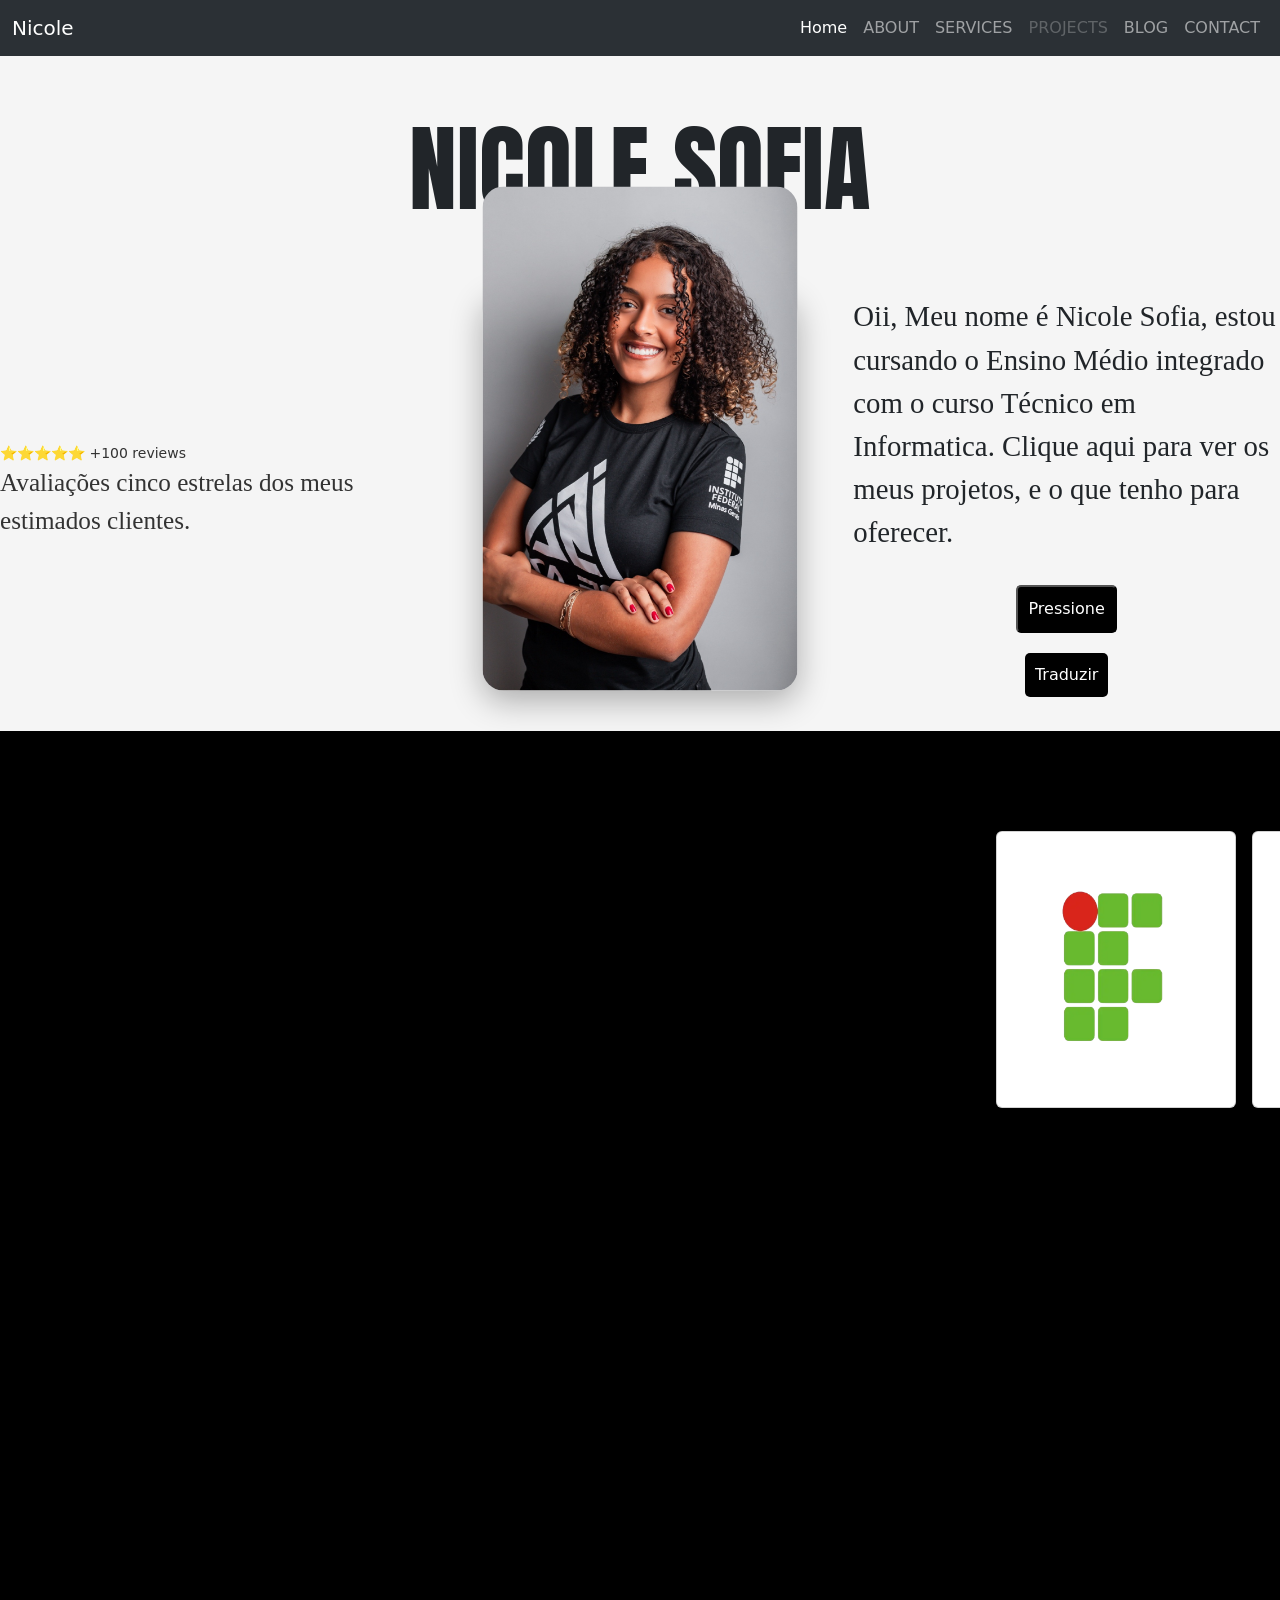
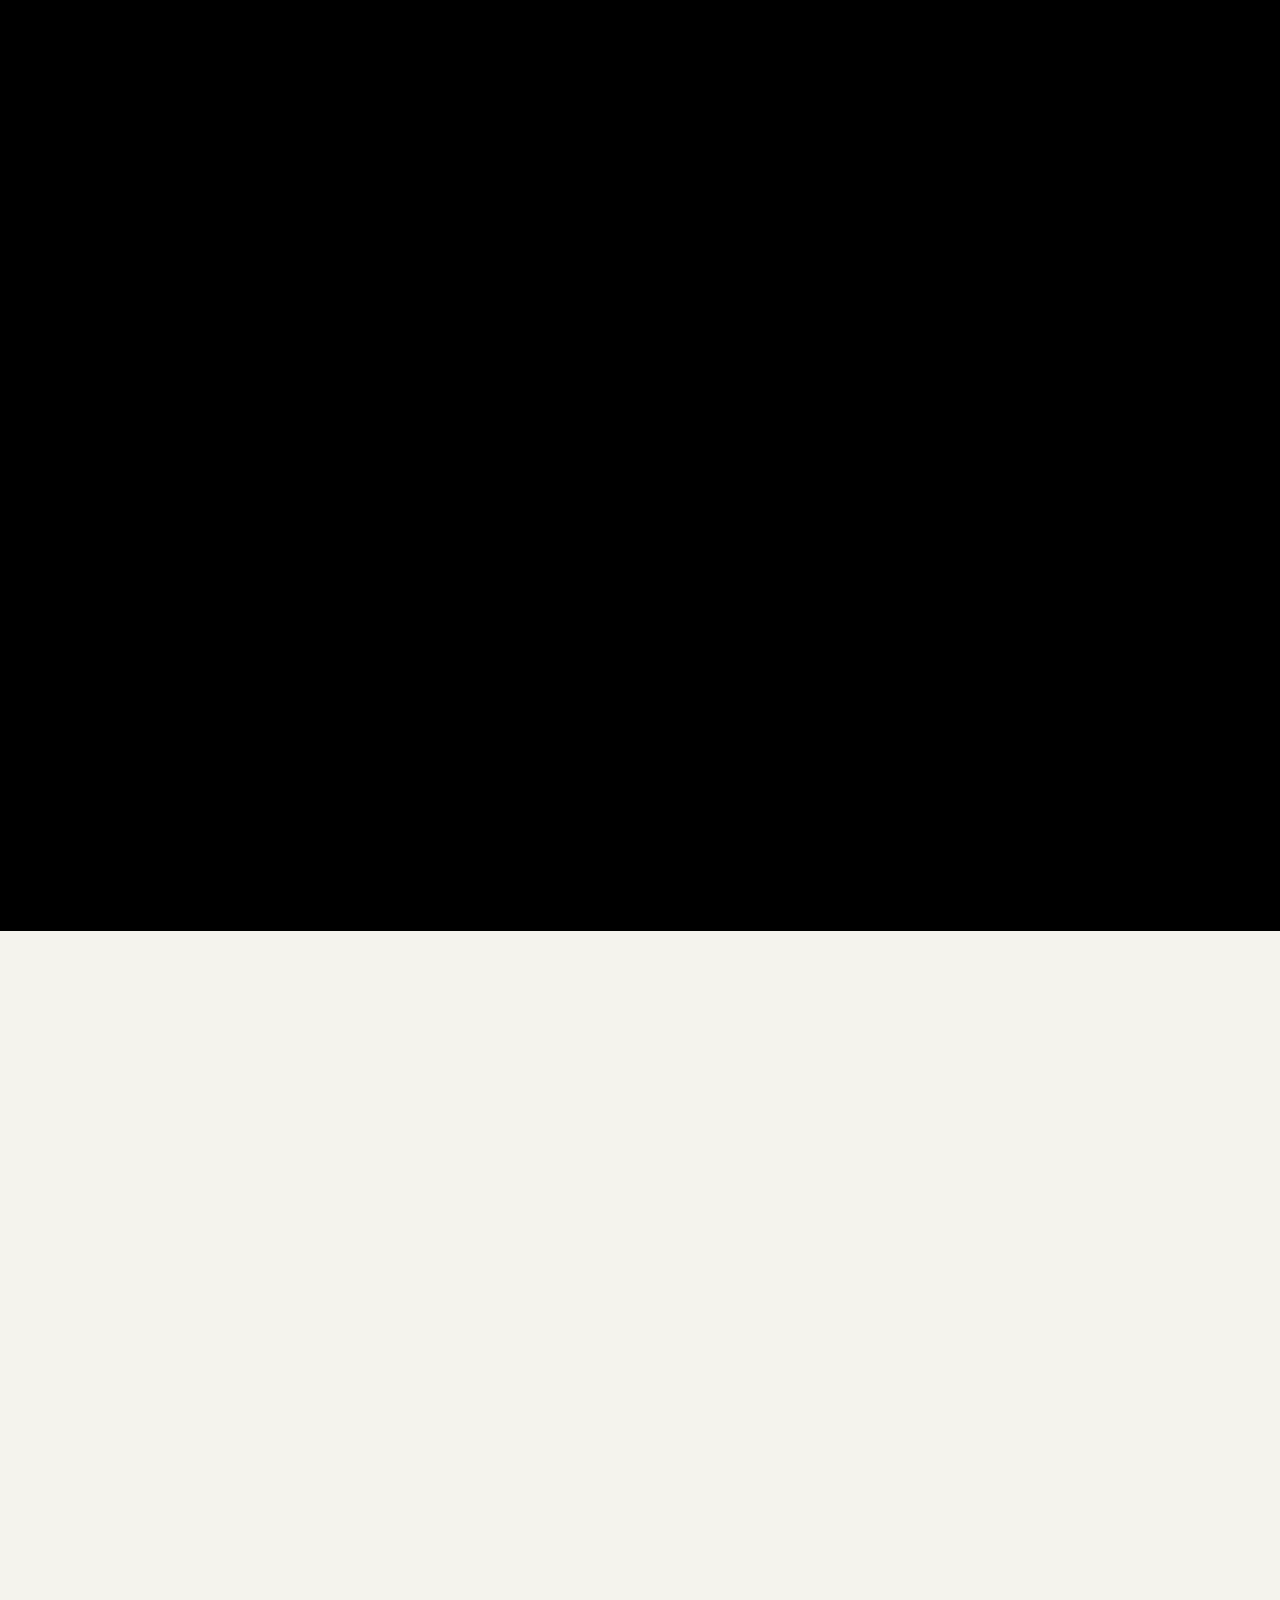
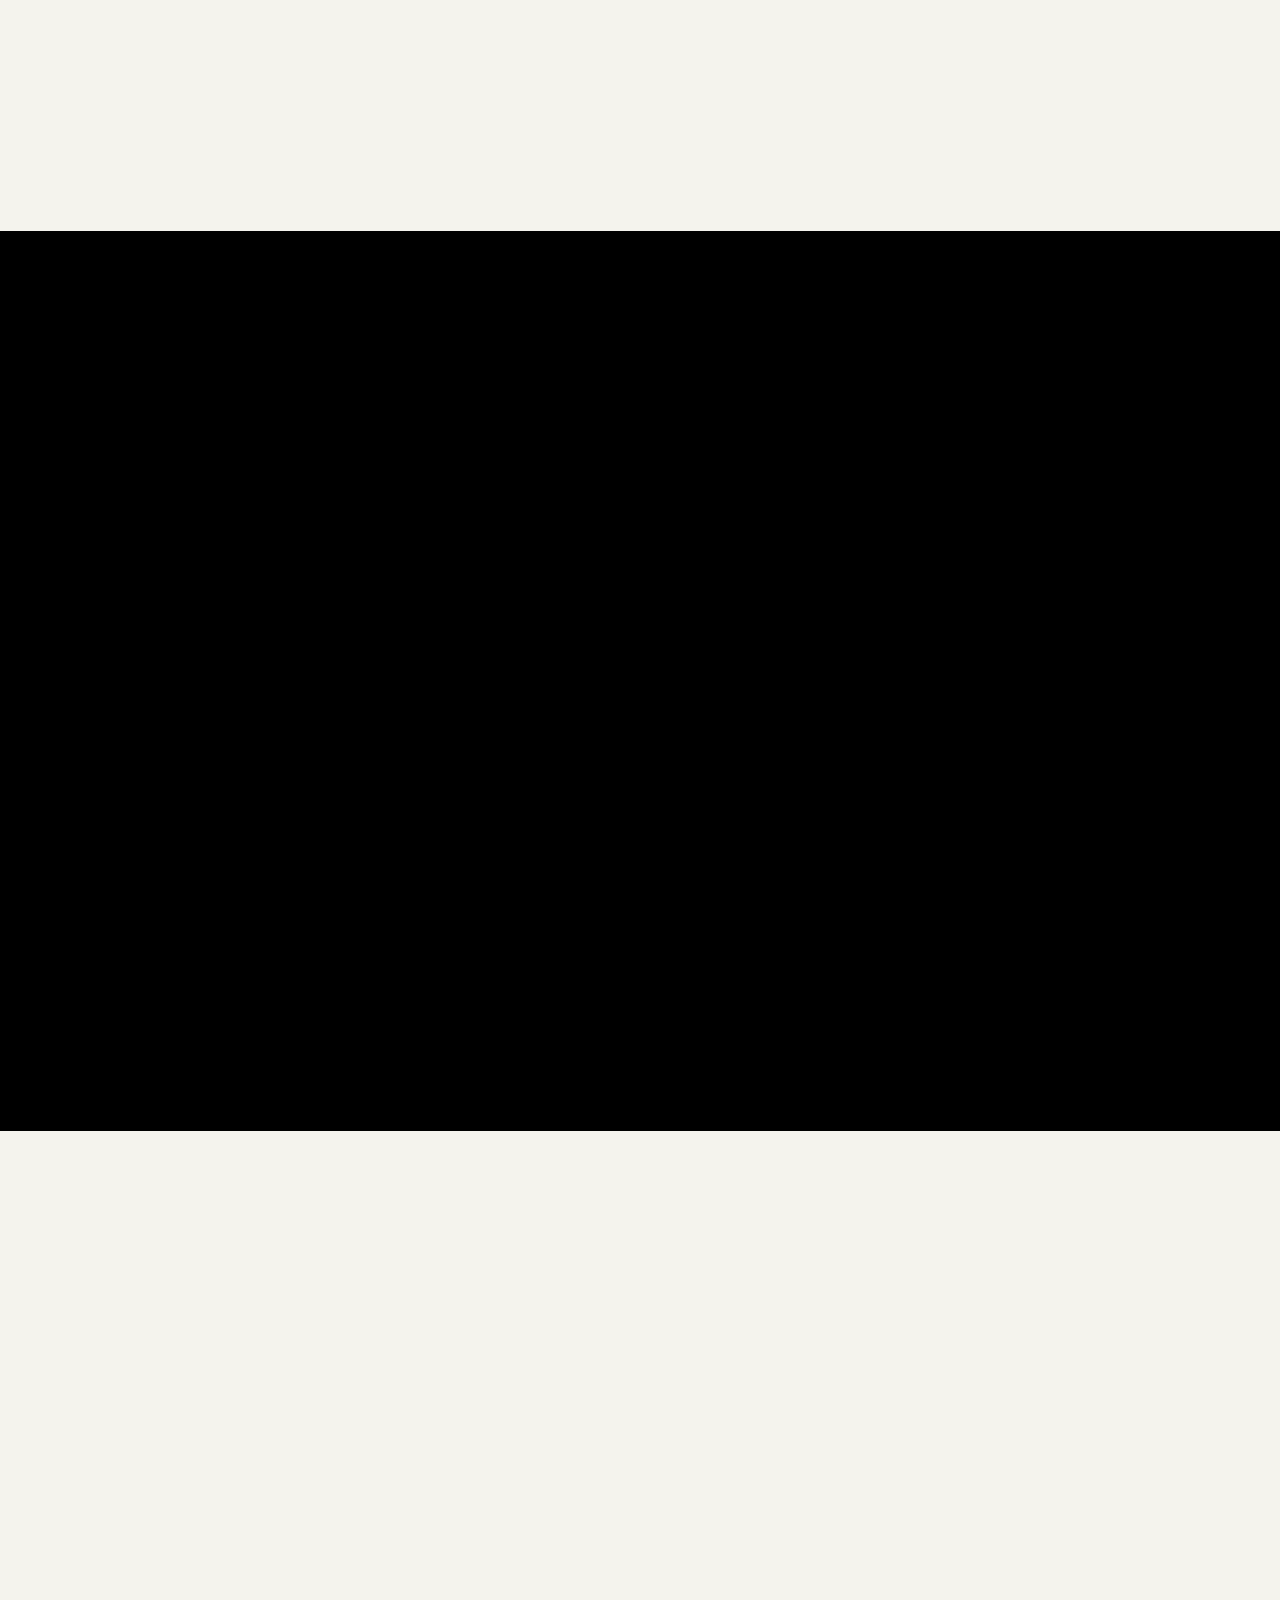
<file: index.html>
<!DOCTYPE html>
<html lang="en">

<head>
    <meta charset="UTF-8">
    <meta name="viewport" content="width=device-width, initial-scale=1.0">
    <title>Document</title>
    <link rel="stylesheet" href="estilo.css">
    <link rel="preconnect" href="https://fonts.googleapis.com">
    <link rel="preconnect" href="https://fonts.gstatic.com" crossorigin>
    <link href="https://fonts.googleapis.com/css2?family=Anton&display=swap" rel="stylesheet">

    <link href="https://cdn.jsdelivr.net/npm/bootstrap@5.3.8/dist/css/bootstrap.min.css" rel="stylesheet"
        integrity="sha384-sRIl4kxILFvY47J16cr9ZwB07vP4J8+LH7qKQnuqkuIAvNWLzeN8tE5YBujZqJLB" crossorigin="anonymous">
</head>

<body>

    <div class="pagina">
        <nav data-bs-theme="dark" class="navbar navbar-expand-lg bg-body-tertiary">
            <div class="container-fluid">
                <a class="navbar-brand" href="#">Nicole</a>
                <button class="navbar-toggler" type="button" data-bs-toggle="collapse" data-bs-target="#navbarNav"
                    aria-controls="navbarNav" aria-expanded="false" aria-label="Toggle navigation">
                    <span class="navbar-toggler-icon"></span>
                </button>
                <div class="collapse navbar-collapse" id="navbarNav">
                    <ul class="navbar-nav ms-auto">
                        <li class="nav-item">
                            <a class="nav-link active" aria-current="page" href="#">Home</a>
                        </li>
                        <li class="nav-item">
                            <a class="nav-link" href="#">ABOUT</a>
                        </li>
                        <li class="nav-item">
                            <a class="nav-link" href="#">SERVICES</a>
                        </li>
                        <li class="nav-item">
                            <a class="nav-link disabled" aria-disabled="true">PROJECTS</a>
                        </li>
                        <li class="nav-item">
                            <a class="nav-link" href="#">BLOG</a>
                        </li>
                        <li class="nav-item">
                            <a class="nav-link" href="#">CONTACT</a>
                        </li>
                    </ul>
                </div>
            </div>
        </nav>
        <section class="home">
                <div class="linha1">
                    <div class="anton-regular">NICOLE SOFIA</div>
                </div>

            <div class="col1">
                <div class="reviews">
                    <span>⭐⭐⭐⭐⭐</span>
                    <span>+100 reviews</span>
                    <div class="titulo-destaque">
                    <p>Avaliações cinco estrelas dos meus estimados clientes.</p>
                </div>
                  </div>
        </div>
            <div class="col3">
            <div class="titulo-destaque">Oii, Meu nome é Nicole Sofia, estou cursando o Ensino Médio integrado com o curso Técnico em Informatica. Clique aqui para ver os meus projetos, e o que tenho para oferecer.</div>
            <button class="botao">Pressione</button>
            <a href="./index2.html" class="botao">Traduzir</a>

        </div>
        <div class="img-topo">
            <img src="perfil.jpg" alt="foto">
          </div>
        </section>

    <section class="about">
        <div class="linha1a">
            <div class="carrosel">
                <div class="group">
            <div class="card"> <img src="logo.png" alt="logo"></div>
            <div class="card"><img src="logo.png" alt="logo"></div>
            <div class="card"><img src="logo.png" alt="logo"></div>
            <div class="card"><img src="logo.png" alt="logo"></div>
            <div class="card"><img src="logo.png" alt="logo"></div>
            <div class="card"><img src="logo.png" alt="logo"></div>
        </div>
        <div class="group">
            <div class="card"><img src="logo.png" alt="logo"></div>
            <div class="card"><img src="logo.png" alt="logo"></div>
            <div class="card"><img src="logo.png" alt="logo"></div>
            <div class="card"><img src="logo.png" alt="logo"></div>
            <div class="card"><img src="logo.png" alt="logo"></div>
            <div class="card"><img src="logo.png" alt="logo"></div>
        </div>
        <div class="group">
            <div class="card"><img src="logo.png" alt="logo"></div>
            <div class="card"><img src="logo.png" alt="logo"></div>
            <div class="card"><img src="logo.png" alt="logo"></div>
            <div class="card"><img src="logo.png" alt="logo"></div>
            <div class="card"><img src="logo.png" alt="logo"></div>
            <div class="card"><img src="logo.png" alt="logo"></div>
        </div>
    </div>
</div>
    </section>

        <section class="about"></section>
        <section class="service"></section>
        <section class="work"></section>
        <section class="contact"></section>
    </div>
</body>
</html>
</file>
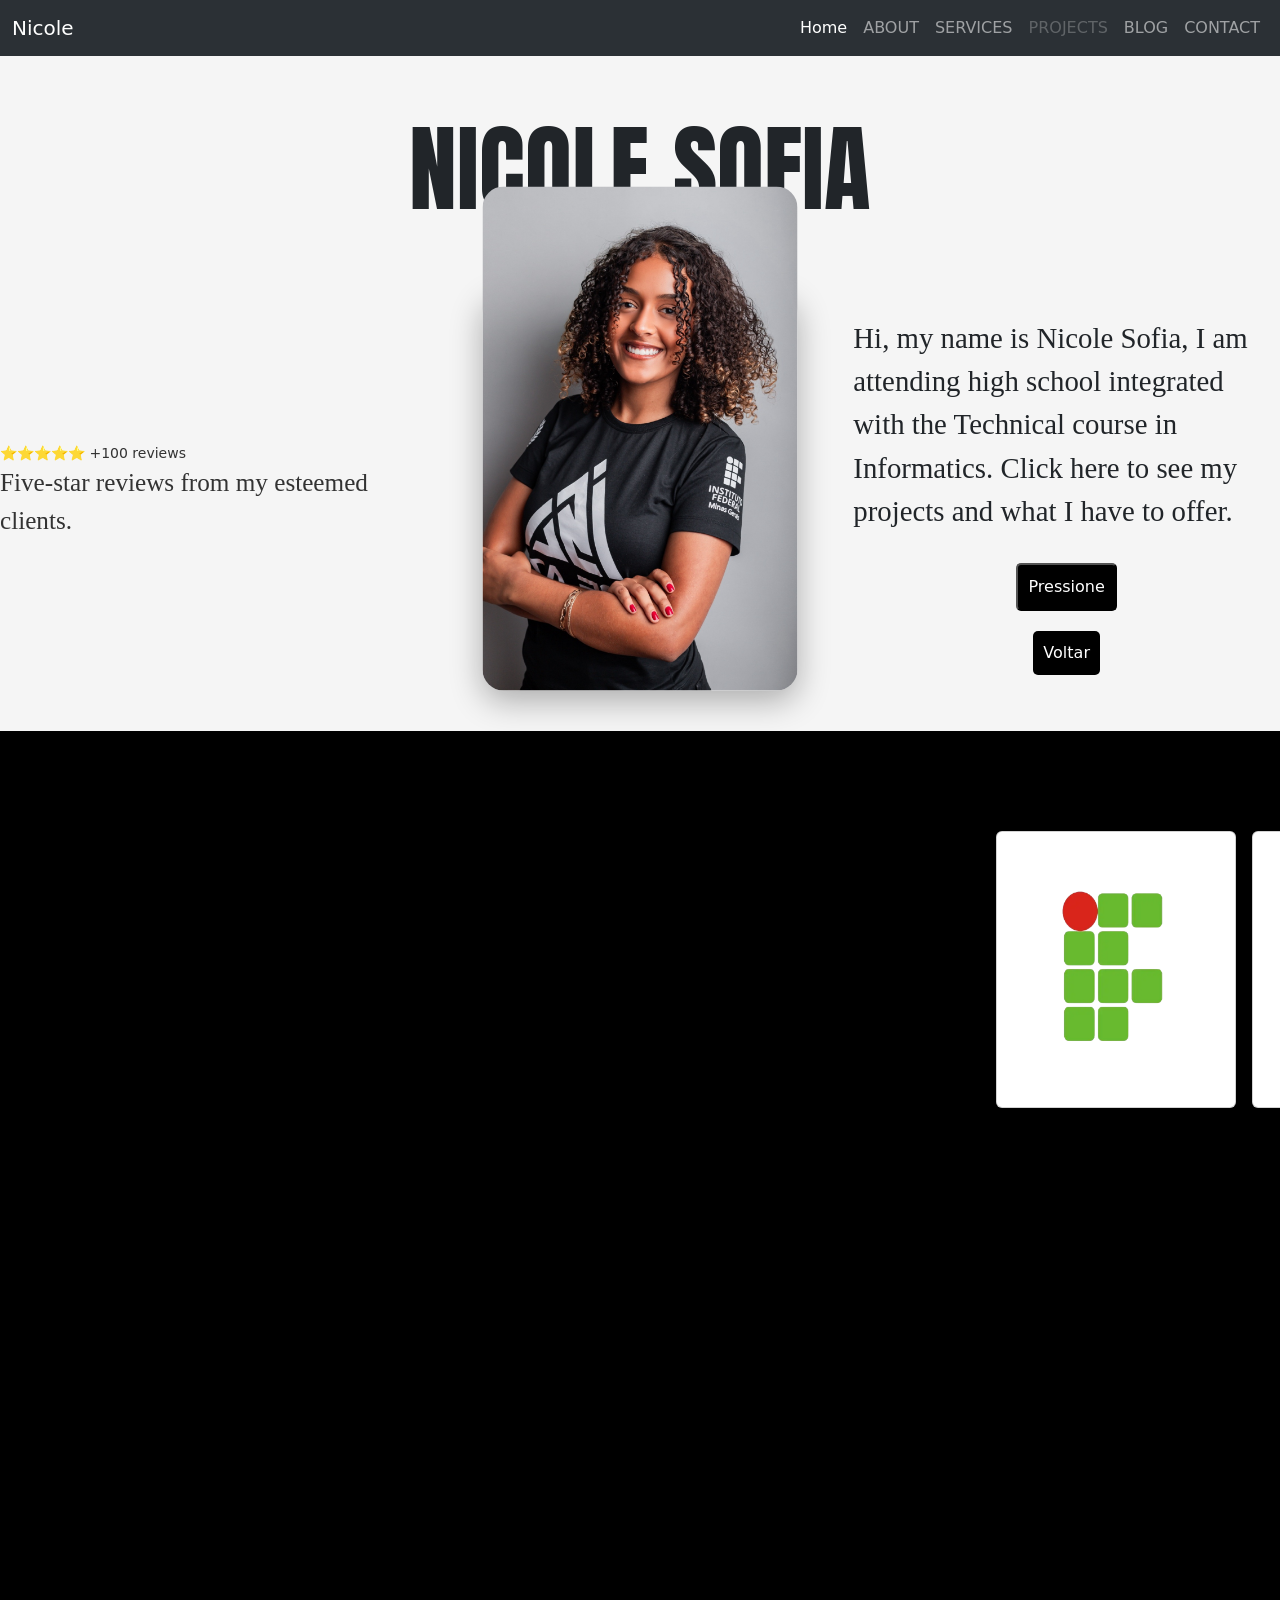
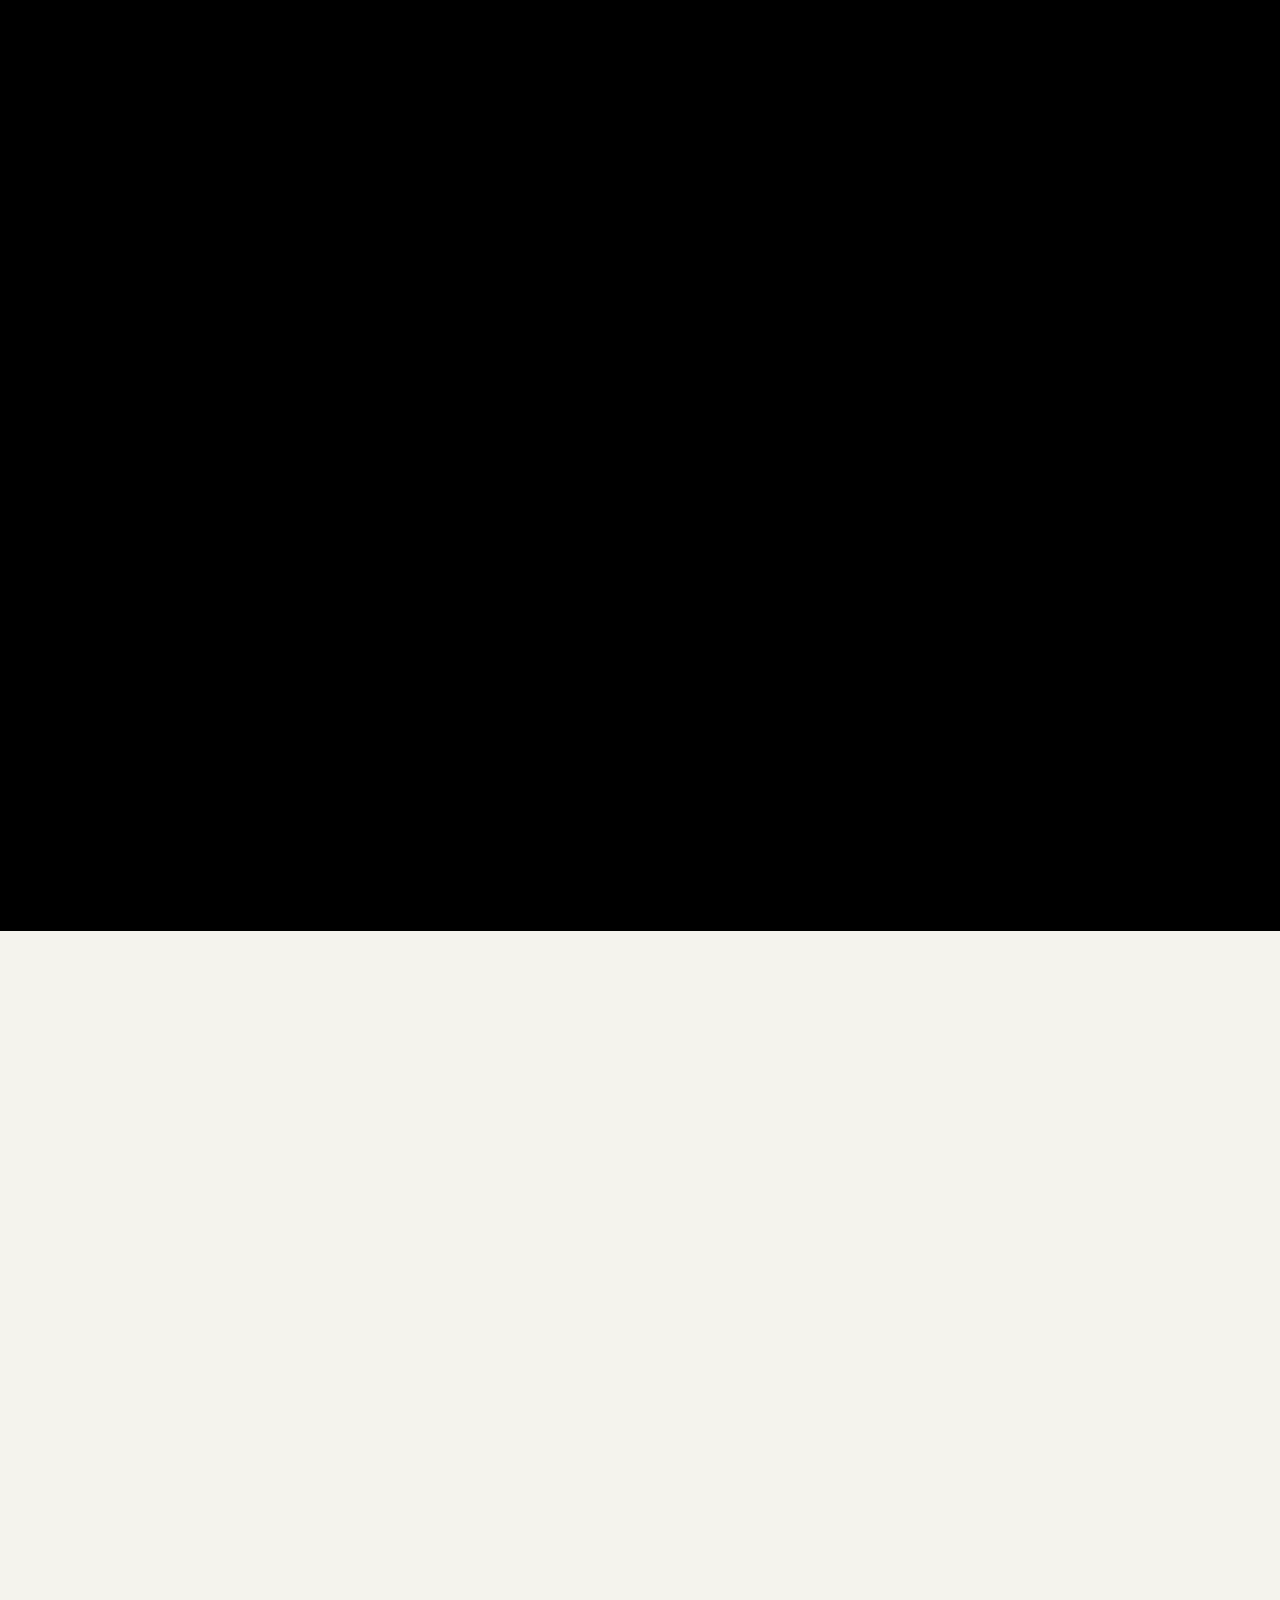
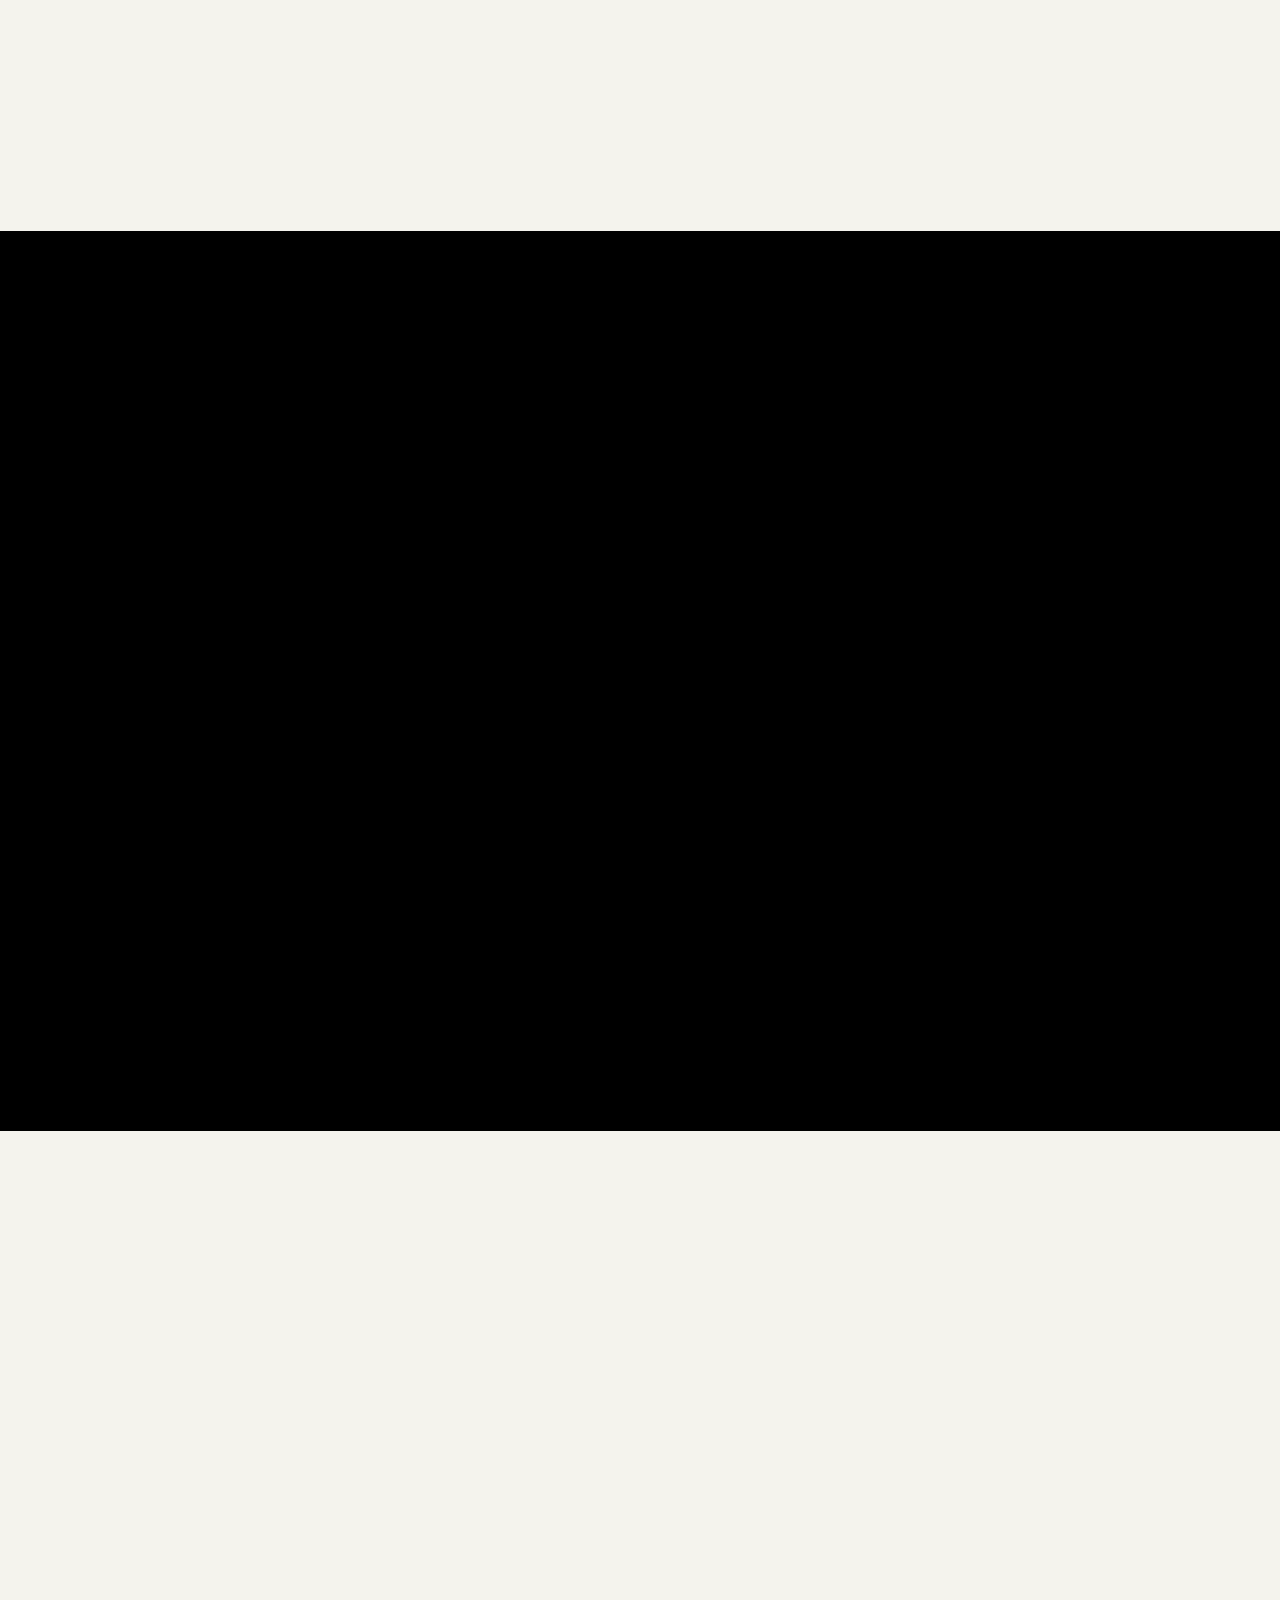
<file: index2.html>
<!DOCTYPE html>
<html lang="en">
<head>
    <meta charset="UTF-8">
    <meta name="viewport" content="width=device-width, initial-scale=1.0">
    <title>Document</title>
    <link rel="stylesheet" href="estilo.css">
    <link rel="preconnect" href="https://fonts.googleapis.com">
    <link rel="preconnect" href="https://fonts.gstatic.com" crossorigin>
    <link href="https://fonts.googleapis.com/css2?family=Anton&display=swap" rel="stylesheet">

    <link href="https://cdn.jsdelivr.net/npm/bootstrap@5.3.8/dist/css/bootstrap.min.css" rel="stylesheet"
        integrity="sha384-sRIl4kxILFvY47J16cr9ZwB07vP4J8+LH7qKQnuqkuIAvNWLzeN8tE5YBujZqJLB" crossorigin="anonymous">
</head>
<body>
    
    <div class="pagina">
        <nav data-bs-theme="dark" class="navbar navbar-expand-lg bg-body-tertiary">
            <div class="container-fluid">
                <a class="navbar-brand" href="#">Nicole</a>
                <button class="navbar-toggler" type="button" data-bs-toggle="collapse" data-bs-target="#navbarNav"
                    aria-controls="navbarNav" aria-expanded="false" aria-label="Toggle navigation">
                    <span class="navbar-toggler-icon"></span>
                </button>
                <div class="collapse navbar-collapse" id="navbarNav">
                    <ul class="navbar-nav ms-auto">
                        <li class="nav-item">
                            <a class="nav-link active" aria-current="page" href="#">Home</a>
                        </li>
                        <li class="nav-item">
                            <a class="nav-link" href="#">ABOUT</a>
                        </li>
                        <li class="nav-item">
                            <a class="nav-link" href="#">SERVICES</a>
                        </li>
                        <li class="nav-item">
                            <a class="nav-link disabled" aria-disabled="true">PROJECTS</a>
                        </li>
                        <li class="nav-item">
                            <a class="nav-link" href="#">BLOG</a>
                        </li>
                        <li class="nav-item">
                            <a class="nav-link" href="#">CONTACT</a>
                        </li>
                    </ul>
                </div>
            </div>
        </nav>
        <section class="home">
                <div class="linha1">
                    <div class="anton-regular">NICOLE SOFIA</div>
                </div>

            <div class="col1">
                <div class="reviews">
                    <span>⭐⭐⭐⭐⭐</span>
                    <span>+100 reviews</span>
                    <div class="titulo-destaque">
                    <p>Five-star reviews from my esteemed clients.
        </p>
                    </div>
                  </div>
        </div>
            <div class="col3">
            <div class="titulo-destaque">Hi, my name is Nicole Sofia, I am attending high school integrated with the Technical course in Informatics. Click here to see my projects and what I have to offer.</div>
            <button class="botao">Pressione</button>
            <a href="./index.html" class="botao">Voltar</a>
        
        </div>
        <div class="img-topo">
            <img src="perfil.jpg" alt="foto">
          </div>
        </section>
        
    <section class="about">
        <div class="linha1a">
            <div class="carrosel">
                <div class="group">
            <div class="card"><img src="logo.png" alt="logo"></div>
            <div class="card"><img src="logo.png" alt="logo"></div>
            <div class="card"><img src="logo.png" alt="logo"></div>
            <div class="card"><img src="logo.png" alt="logo"></div>
            <div class="card"><img src="logo.png" alt="logo"></div>
            <div class="card"><img src="logo.png" alt="logo"></div>
        </div>
        <div class="group">
            <div class="card"><img src="logo.png" alt="logo"></div>
            <div class="card"><img src="logo.png" alt="logo"></div>
            <div class="card"><img src="logo.png" alt="logo"></div>
            <div class="card"><img src="logo.png" alt="logo"></div>
            <div class="card"><img src="logo.png" alt="logo"></div>
            <div class="card"><img src="logo.png" alt="logo"></div>
        </div>
        <div class="group">
            <div class="card"><img src="logo.png" alt="logo"></div>
            <div class="card"><img src="logo.png" alt="logo"></div>
            <div class="card"><img src="logo.png" alt="logo"></div>
            <div class="card"><img src="logo.png" alt="logo"></div>
            <div class="card"><img src="logo.png" alt="logo"></div>
            <div class="card"><img src="logo.png" alt="logo"></div>
        </div>
    </div>
</div>
    </section>

        <section class="about"></section>
        <section class="service"></section>
        <section class="work"></section>
        <section class="contact"></section>
    </div>
</body>
</html>
</file>
<file: estilo.css>
.anton-regular {
    font-family: "Anton", sans-serif;
    font-weight: 400;
    font-style: normal;
    font-size: 600%;
  }
  .titulo-destaque {
        font-family: "Times New Roman", Times, serif;
        font-size: 180%;
        margin-bottom: 30px;
  }
  
.home {
        min-height: 75vh;
        display: grid;
        grid-template-columns: 1fr 1fr 1fr; 
        grid-template-rows: 1fr 2fr;
        place-items: center; 
        background: #f5f5f5;
      }

.linha1{
    grid-row: 1/2;
    grid-column: 1/4;
  
}
.col1{
    grid-row: 2/3;
    grid-column: 1/2;
   
}
.col2{
    grid-row: 2/3;
    grid-column: 2/3;
   
}
.col3{
    grid-row: 2/3;
    grid-column: 3/4;
  
}
.col1, .col2, .col3 {
    display: grid;
    place-items: center;
  }

.about{
    background-color: #000000;
    height: 100vh;
    display:grid;
    grid-template-columns: 2fr 3fr 1fr;
    grid-template-rows: 1fr 2fr 1fr;
}

.carrosel{
  margin: 100px auto;
  width: 100%;
  border: none;
  display: flex;
  overflow-x: auto;
}
.carrosel::-webkit-scrollbar{
  display:none;
}
.group{
  display: flex;
  align-items: center;
  justify-content: center;
  gap: 1em;
  animation: spin 5s infinite linear;
  padding-right: 1em;
}

.card{
  flex: 0 0 5em;
  height: 5em;
  padding: 1em;
  background: cornflowerblue;
  font-size: 3rem;
  border-radius: .2em;
  text-align: center;
  align-content: center;
}

@keyframes spin {
  from {translate: 0;}
  to {translate: -100%;}
}
.service{
    background-color: #F4F3ED;
    height: 100vh;
}

.work{
    background-color: #000000;
    height: 100vh;
}

.contact{
    background-color: #F4F3ED;
    height: 100vh;
}

.nome{
    font-size: 400%;
    
}

.img-topo {
    position:relative;
    grid-column: 2/3; 
    grid-row: 2/3;    
    justify-self: center;
    align-self: center;
    width: 300px;    
    margin-bottom: 30px;
    border-radius: 20px;
    transform: scale(1.05);
    box-shadow: 0 10px 30px rgba(0,0,0,0.3);
    transition: transform 0.6s ease, box-shadow 0.6s ease;
  }
  
 .img-topo img {
    margin-top: -100px;
    width: 100%; 
    border-radius: 20px;
  }

  .img-topo:hover{
    background: #1a5276;
    transform: rotate(-10deg); 
  }

  .reviews {
    align-items: center;
    gap: 8px;
    font-size: 14px;
    color: #333;
  }
  
  .reviews span:first-child {
    color: gold;
  }

  .botao {
    display: inline-block;
    padding: 10px;/* topo - direita - baixo - esquerda*/
    background: black;
    color: white;
    text-decoration: none;
    border-radius: 5px;
    margin-bottom: 20px;
  }
</file>
